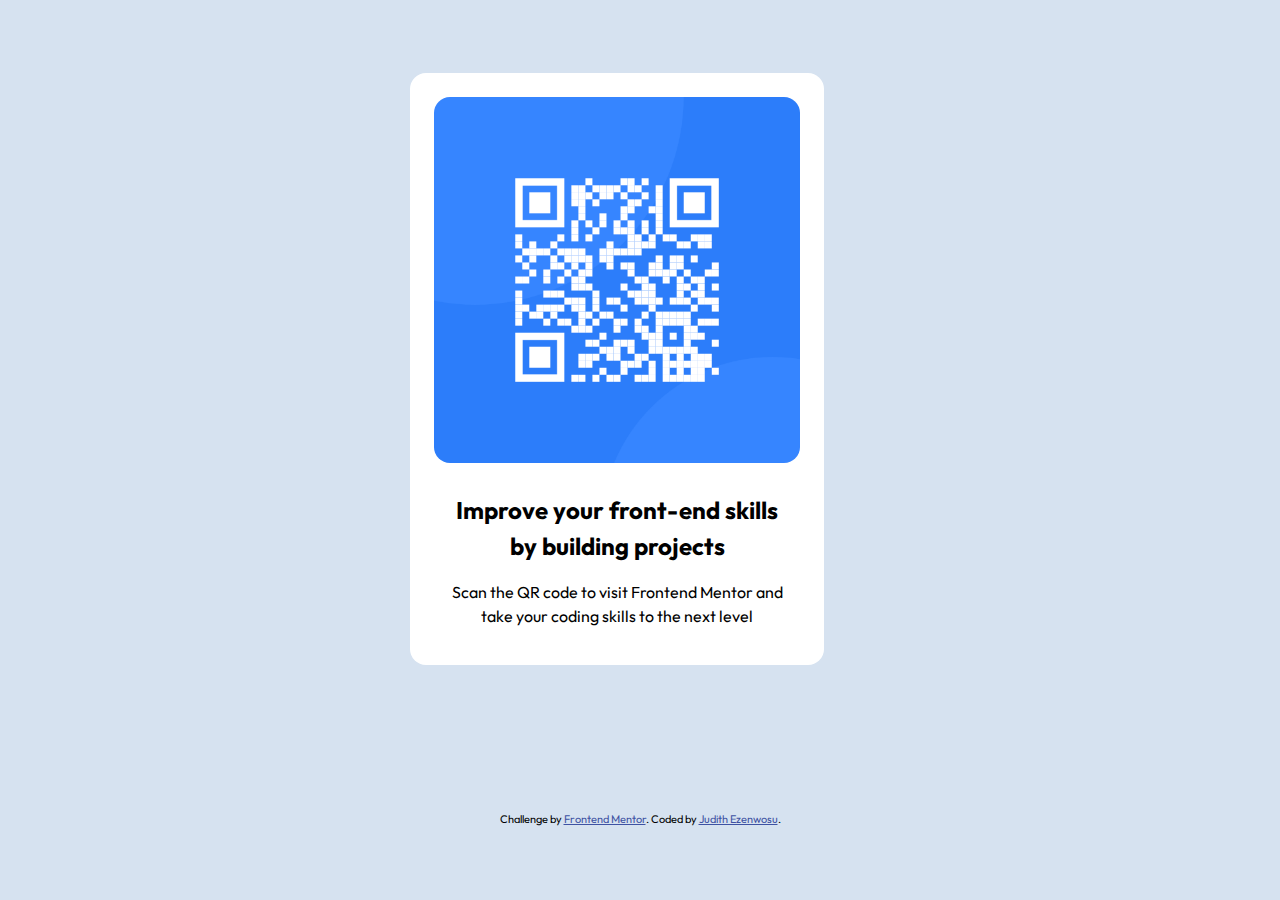
<file: qr-code-component-main/index.html>
<!DOCTYPE html>
<html lang="en">
<head>
  <meta charset="UTF-8">
  <meta name="viewport" content="width=device-width, initial-scale=1.0"> <!-- displays site properly based on user's device -->

  <link rel="icon" type="image/png" sizes="32x32" href="./images/favicon-32x32.png">
  
  <title>Frontend Mentor | QR code component</title>
  <link rel="stylesheet" href="style.css">
</head>
<body>
<main> 
  <img src="./images/image-qr-code.png" alt="image qr code">
  <div class="content">
    <h1>
      Improve your front-end skills by building projects
    </h1> 
    <p>
      Scan the QR code to visit Frontend Mentor and take your coding skills to the next level
    </p> 
  </div>

</main>
  
  <div class="attribution">
    Challenge by <a href="https://www.frontendmentor.io?ref=challenge" target="_blank">Frontend Mentor</a>. 
    Coded by <a href="#">Judith Ezenwosu</a>.
  </div>
</body>
</html>
</file>
<file: qr-code-component-main/style.css>
/* Fonts */
@import url('https://fonts.googleapis.com/css2?family=Outfit:wght@100;200;300;400;500;600;700;800;900&display=swap');

/* Reset CSS */
*, *::before, *::after{
  box-sizing: border-box;
}

*{
  padding: 0;
  margin: 0;
}

img, svg, video, canvas{
  display: block;
  width: 100%;
}

p, h1, h2, h3, h4, h5, h6{
  overflow-wrap: break-word;
}

body{
  line-height: 1.5;
  -webkit-font-smoothing: antialiased;
}


/* General Styling */
:root{
  --White: hsl(0, 0%, 100%);
  --Light-gray: hsl(212, 45%, 89%);
  --Grayish-blue: hsl(220, 15%, 55%);
  --Dark-blue: hsl(218, 44%, 22%);

  --ff-main: 'Outfit', sans-serif;
}

body{
  font-family: var(--ff-main);
  display: grid;
  align-items: center;
  justify-content: center;
  min-height: 100vh;
  background-color: var(--Light-gray);
}

main{
  background-color: var(--White);
  width: 90%;
  max-width: 460px;
  padding: 1.5rem;
  border-radius: 1rem;
  display: grid;
  gap: 1rem;
}

main > img{
  border-radius: 1rem;
}

.content{
  display: grid;
  gap: 1rem;
  padding: 0.8rem;
}

h1{
  font-size: 1.5rem;
  text-align: center;
}

p{
  text-align: center;
}
.attribution { 
  font-size: 11px; 
  text-align: center;
}
.attribution a { 
  color: hsl(228, 45%, 44%); 
}
</file>
